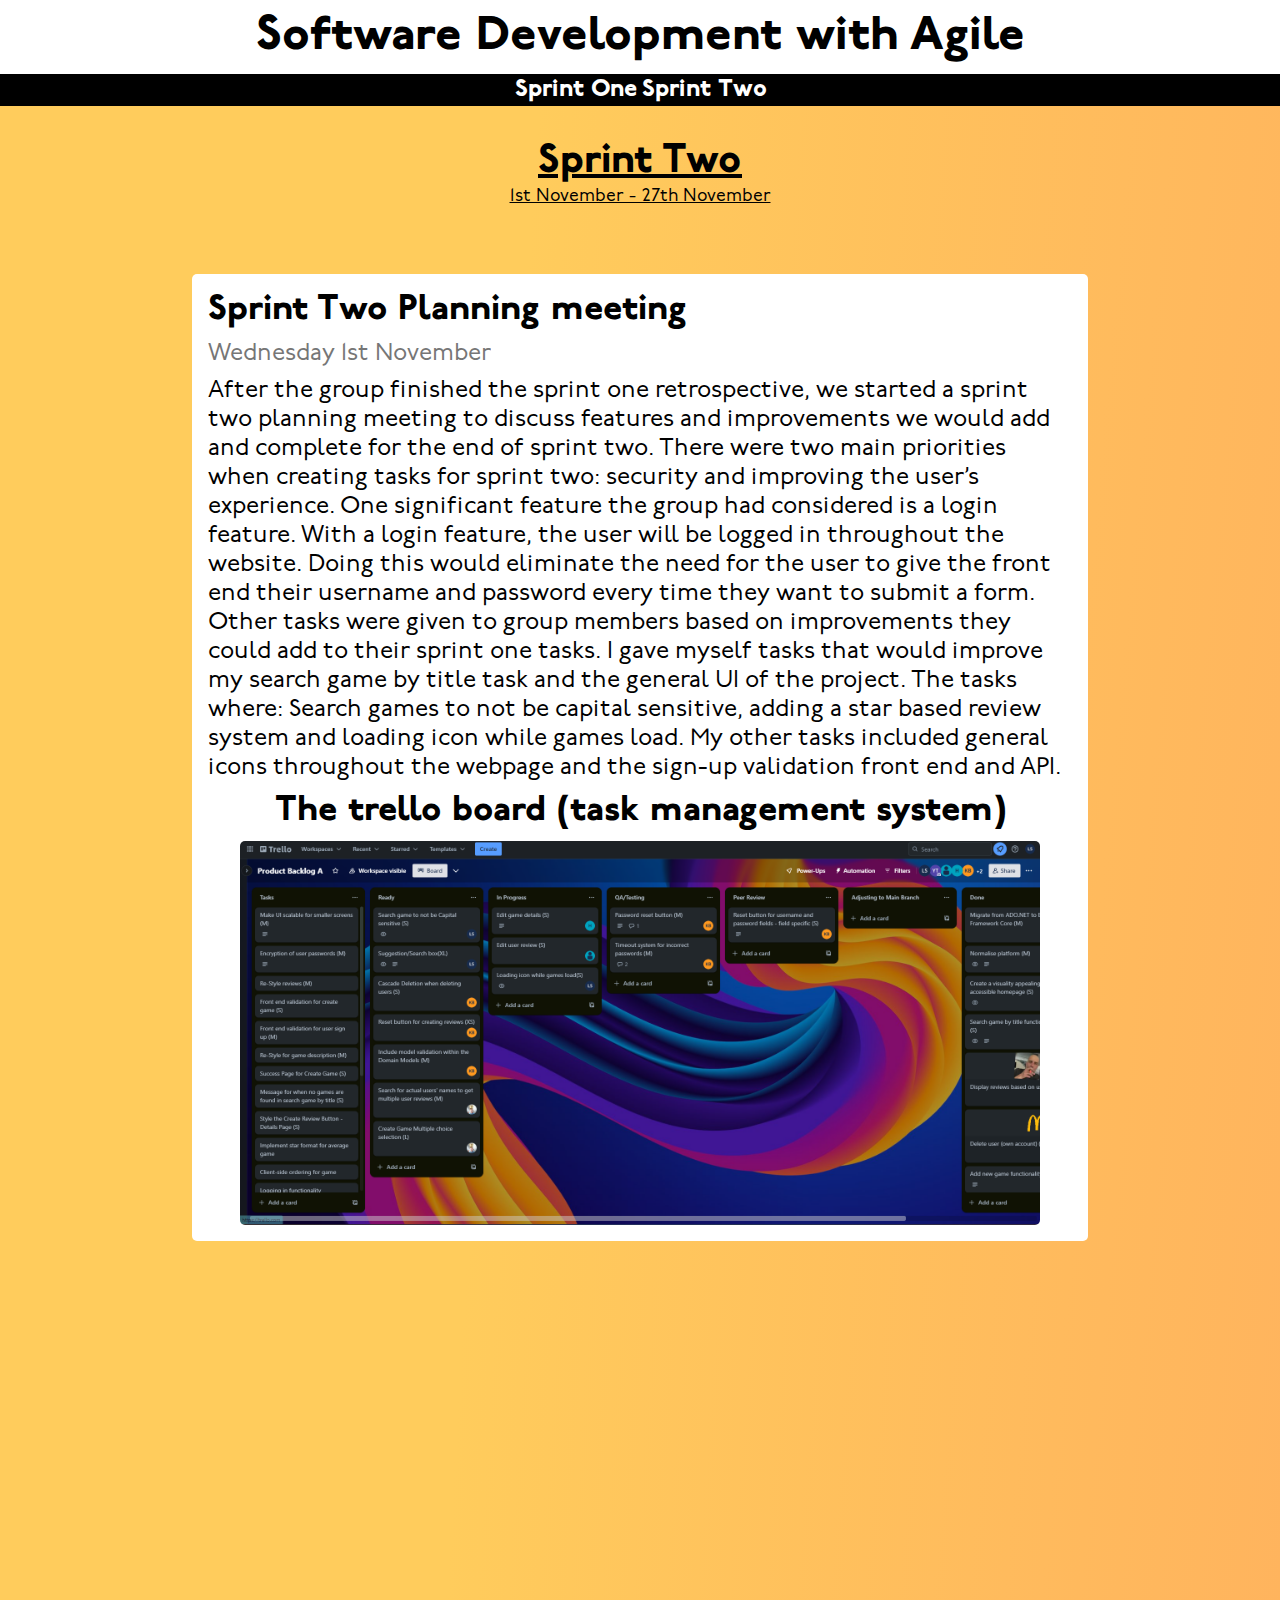
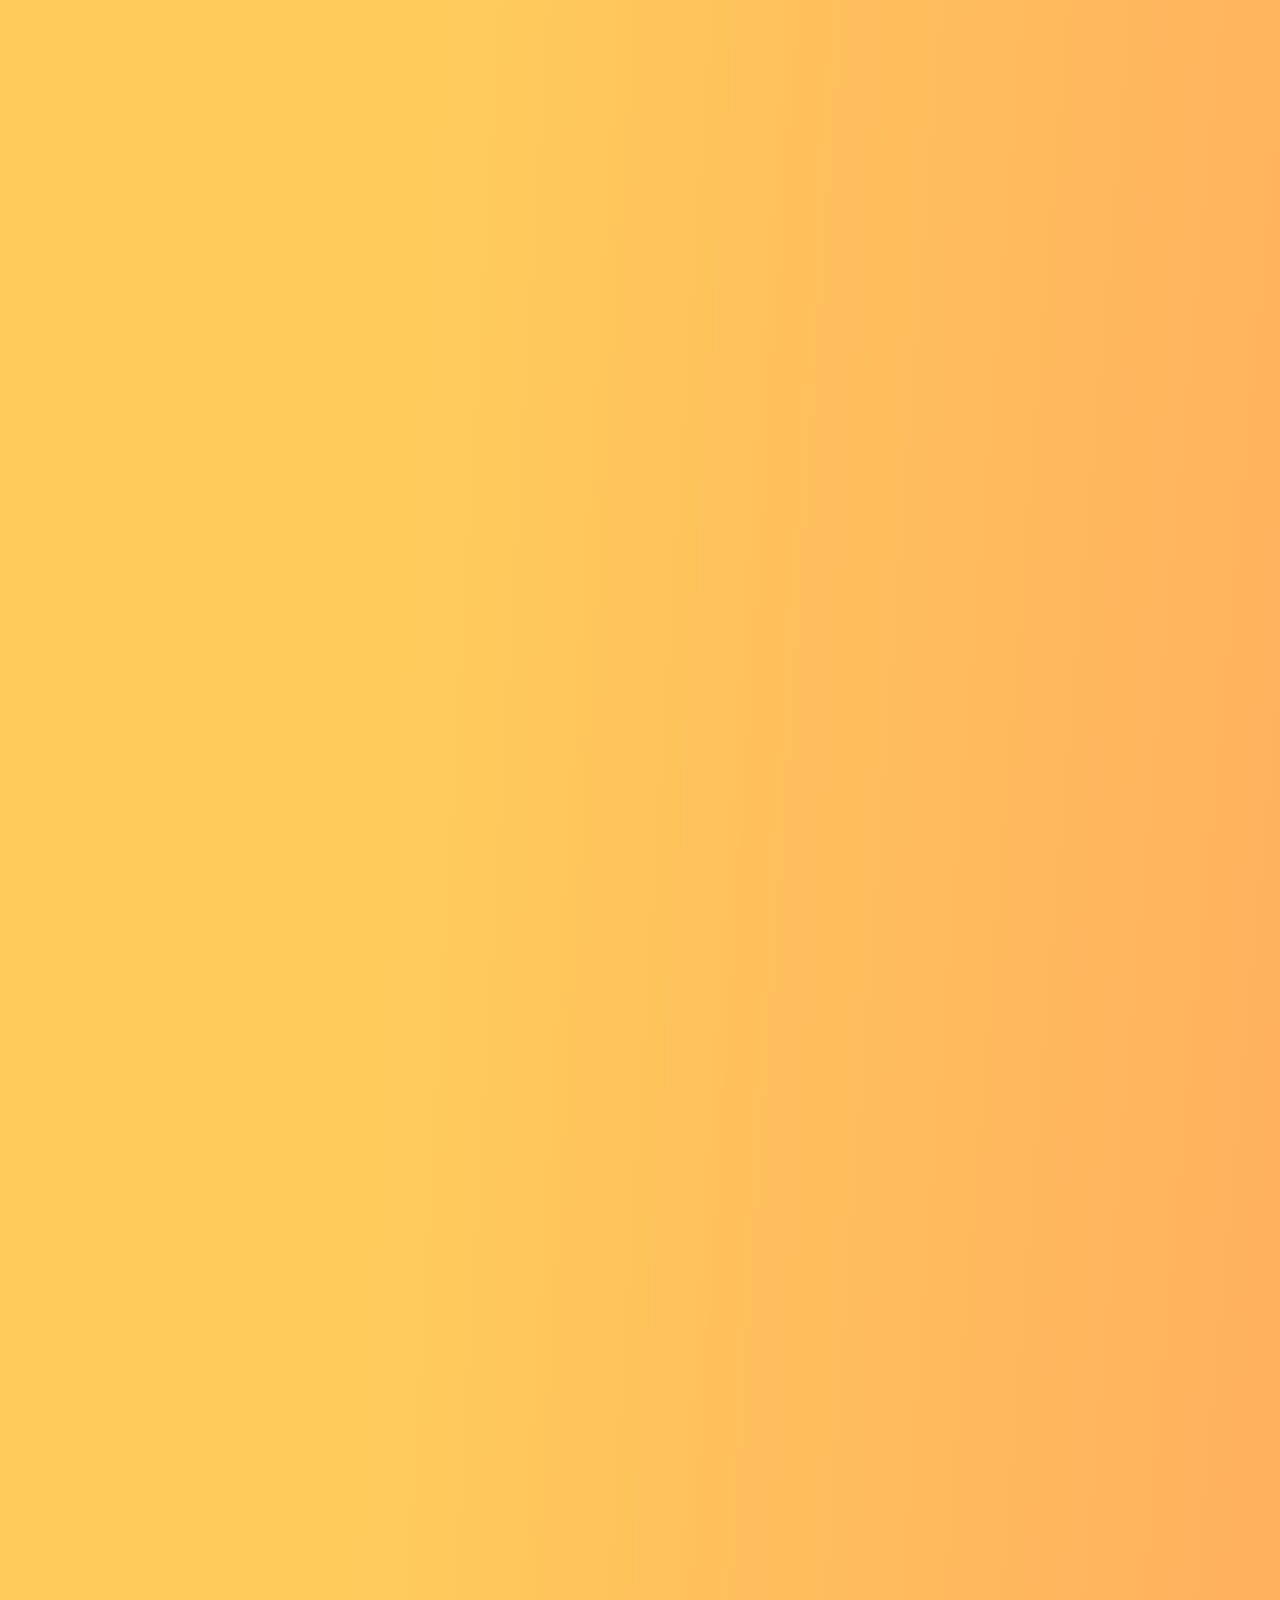
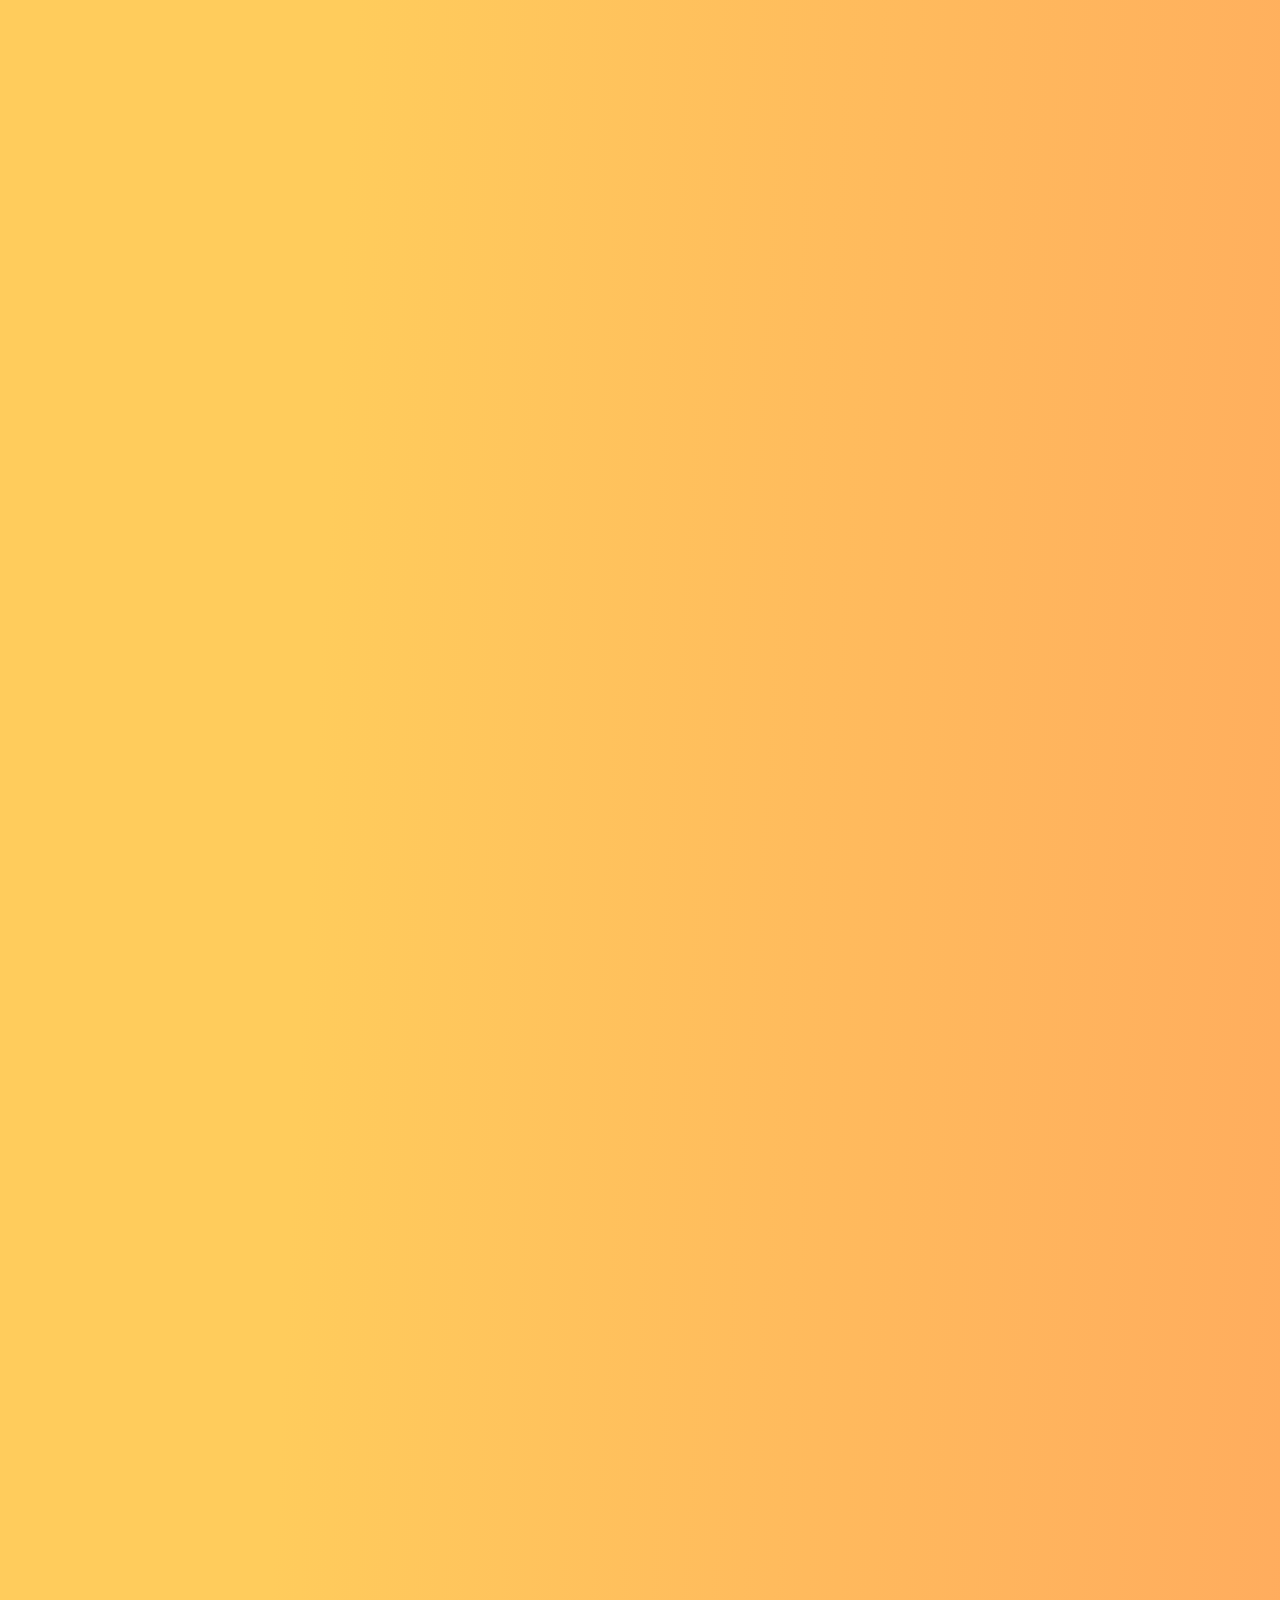
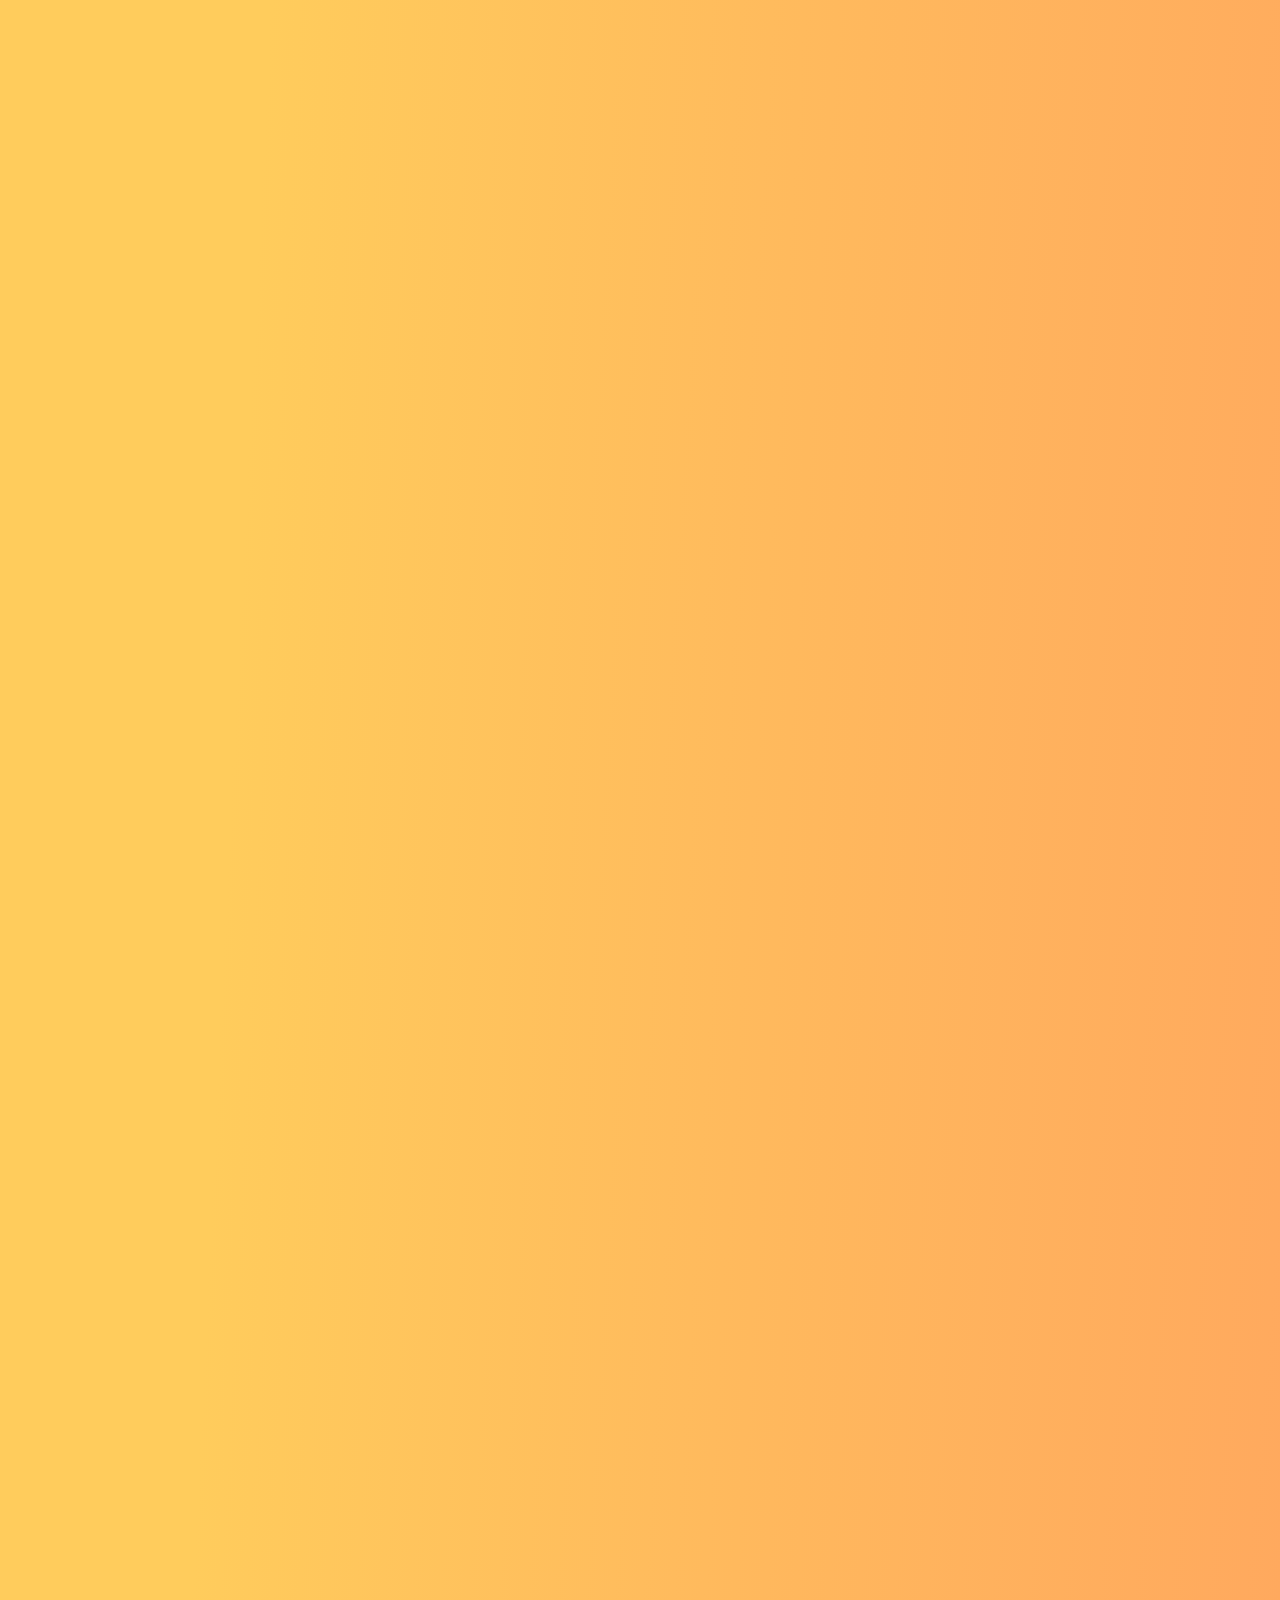
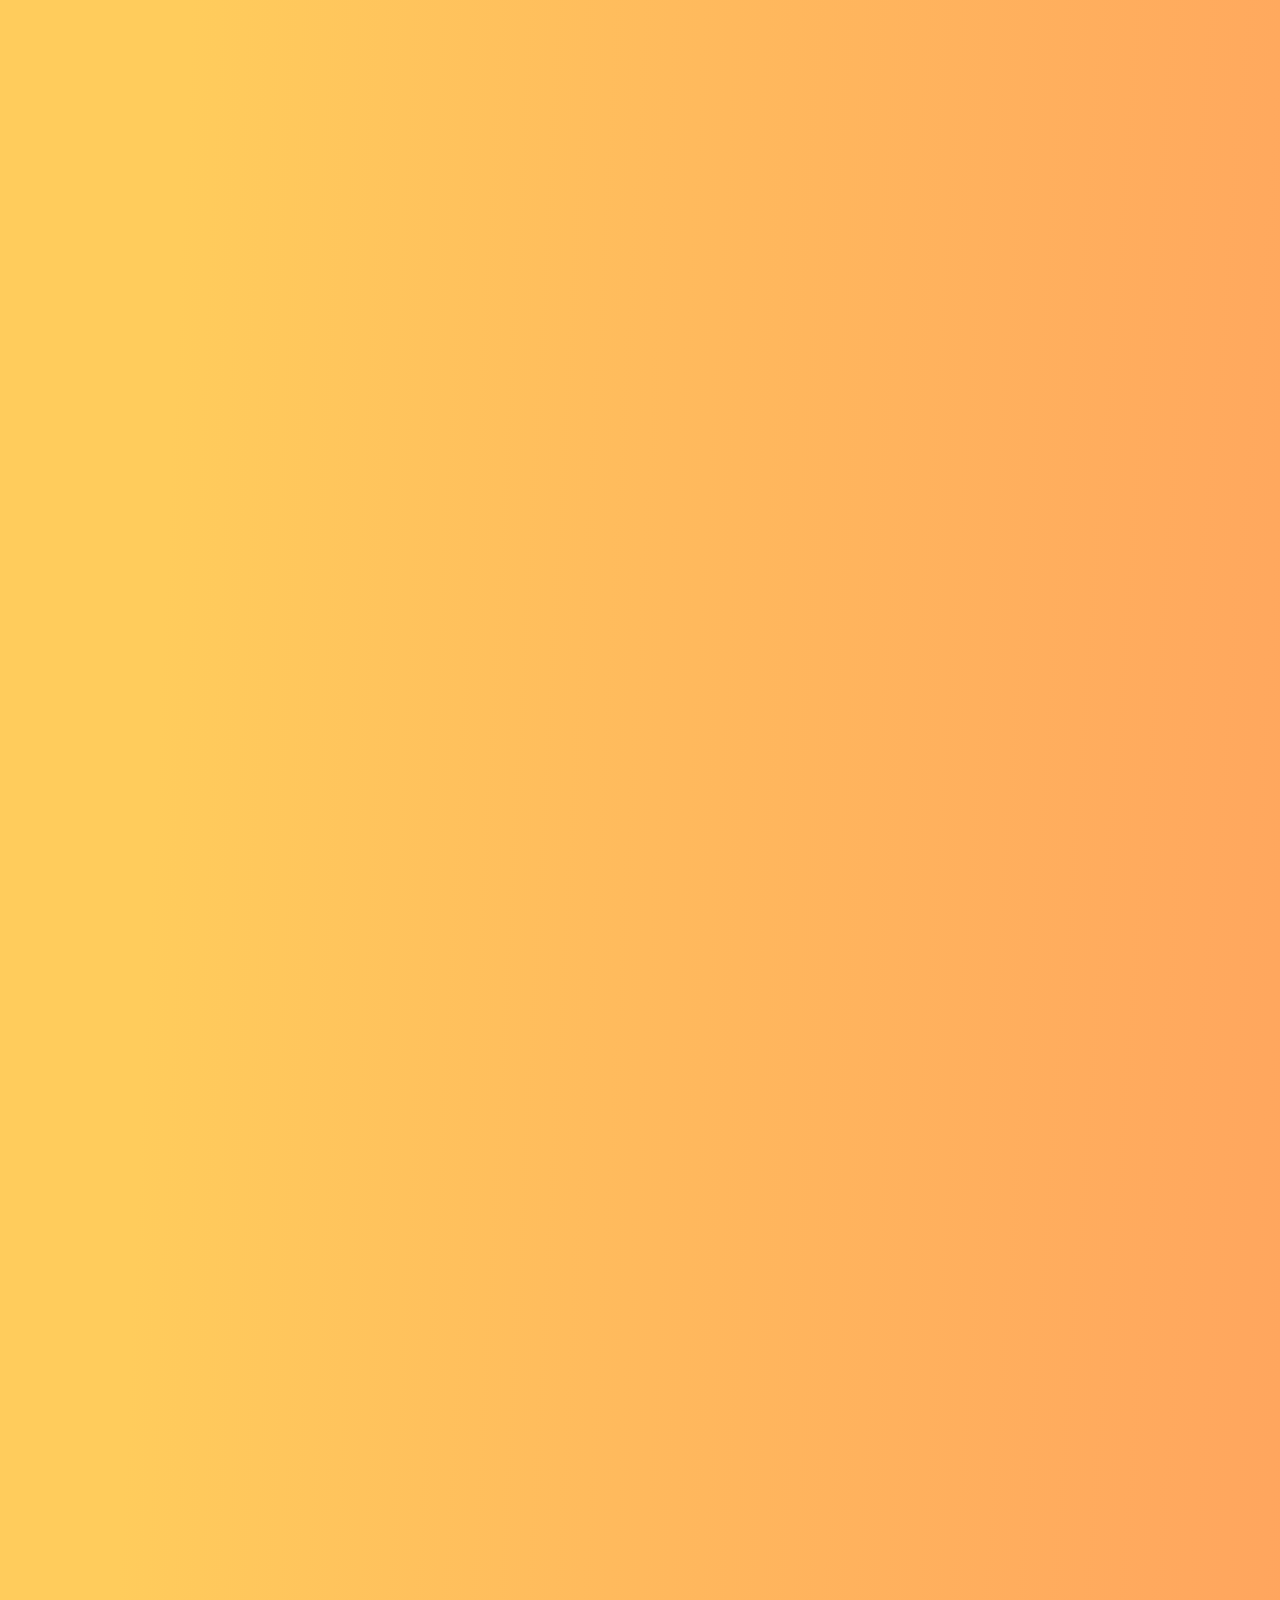
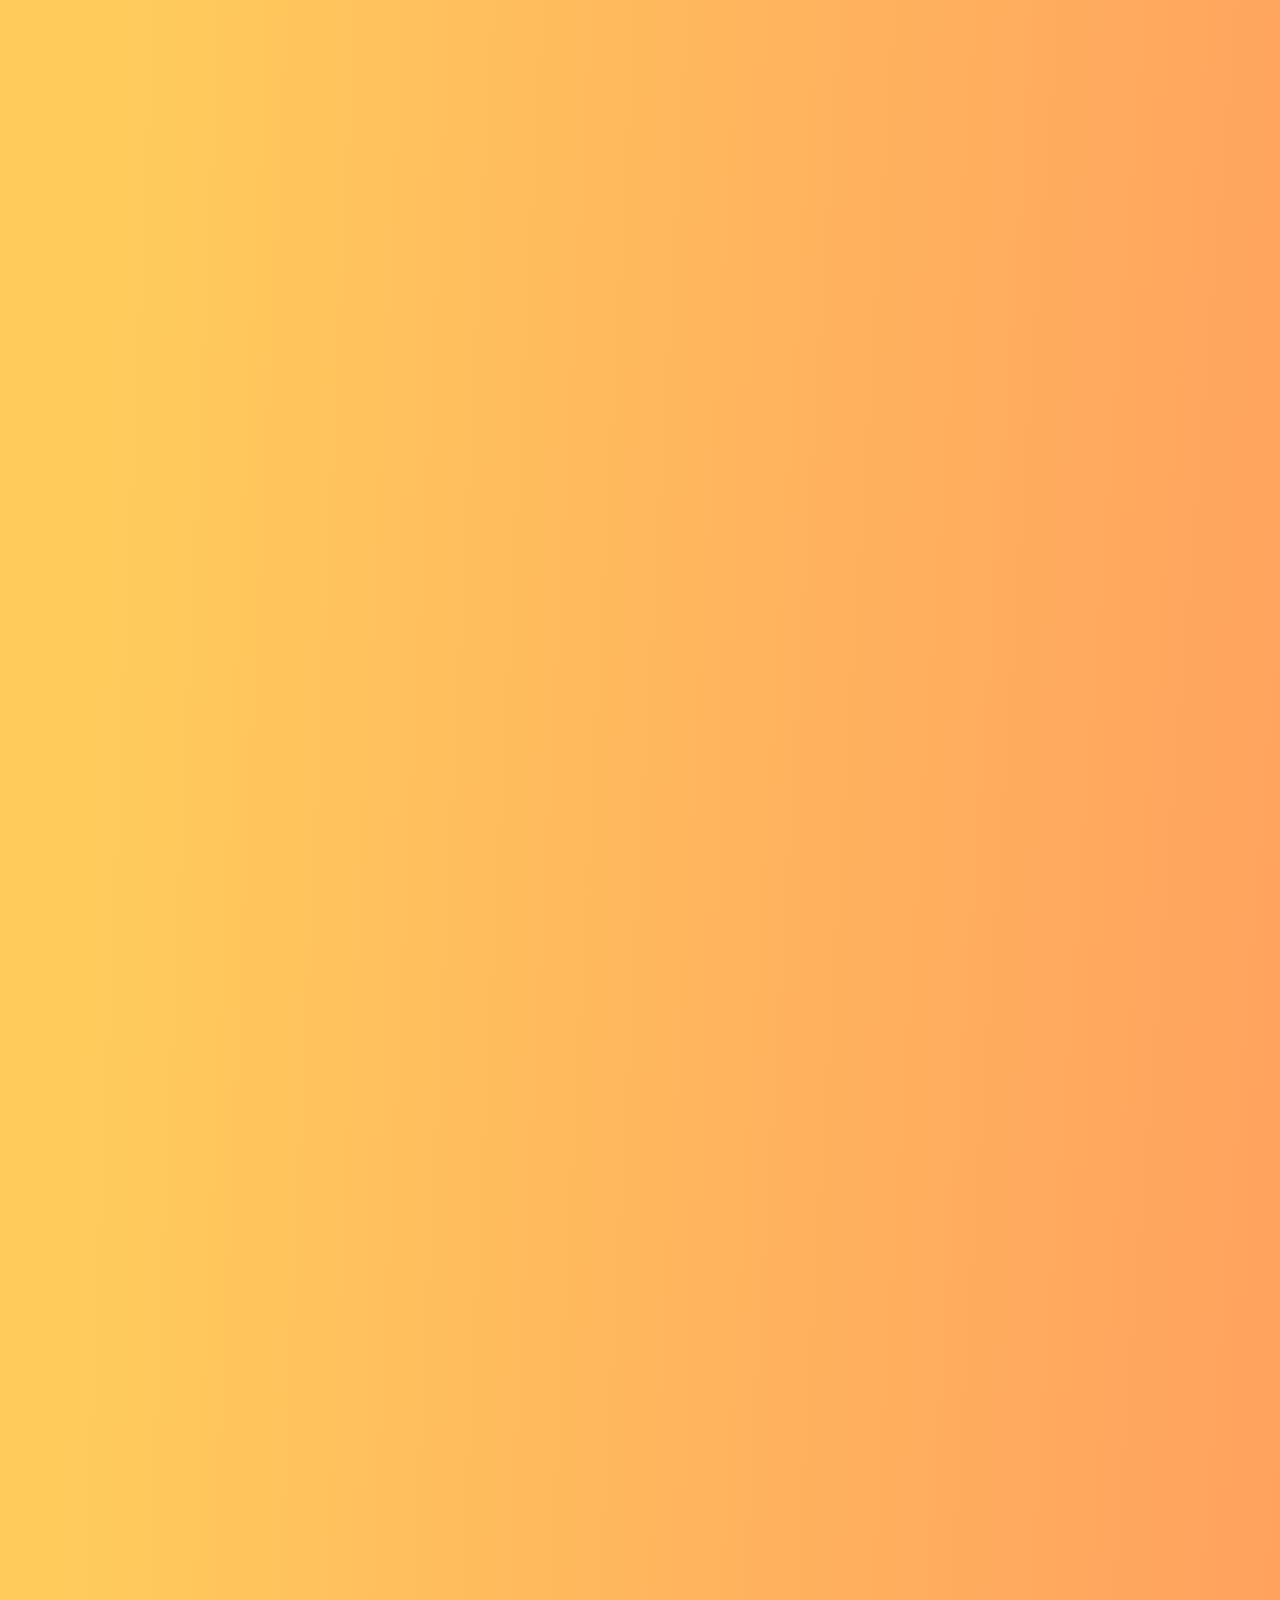
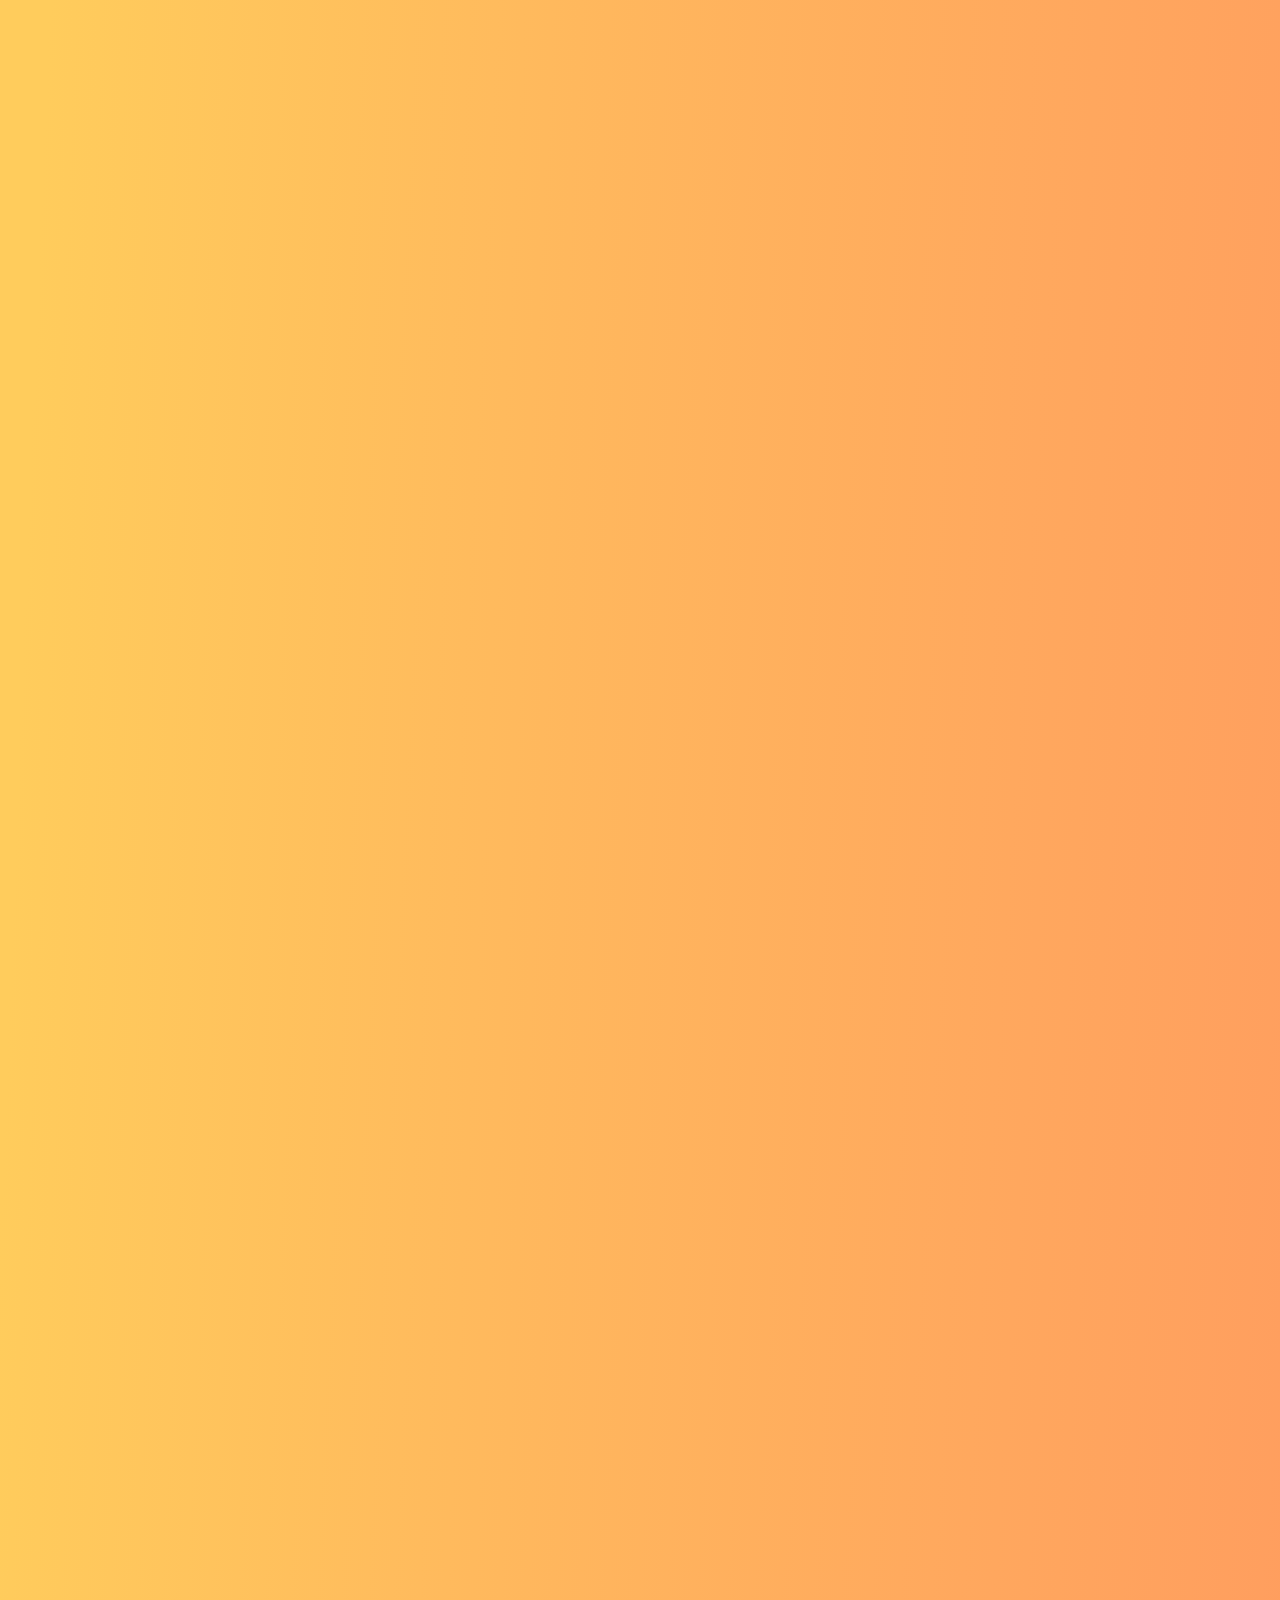
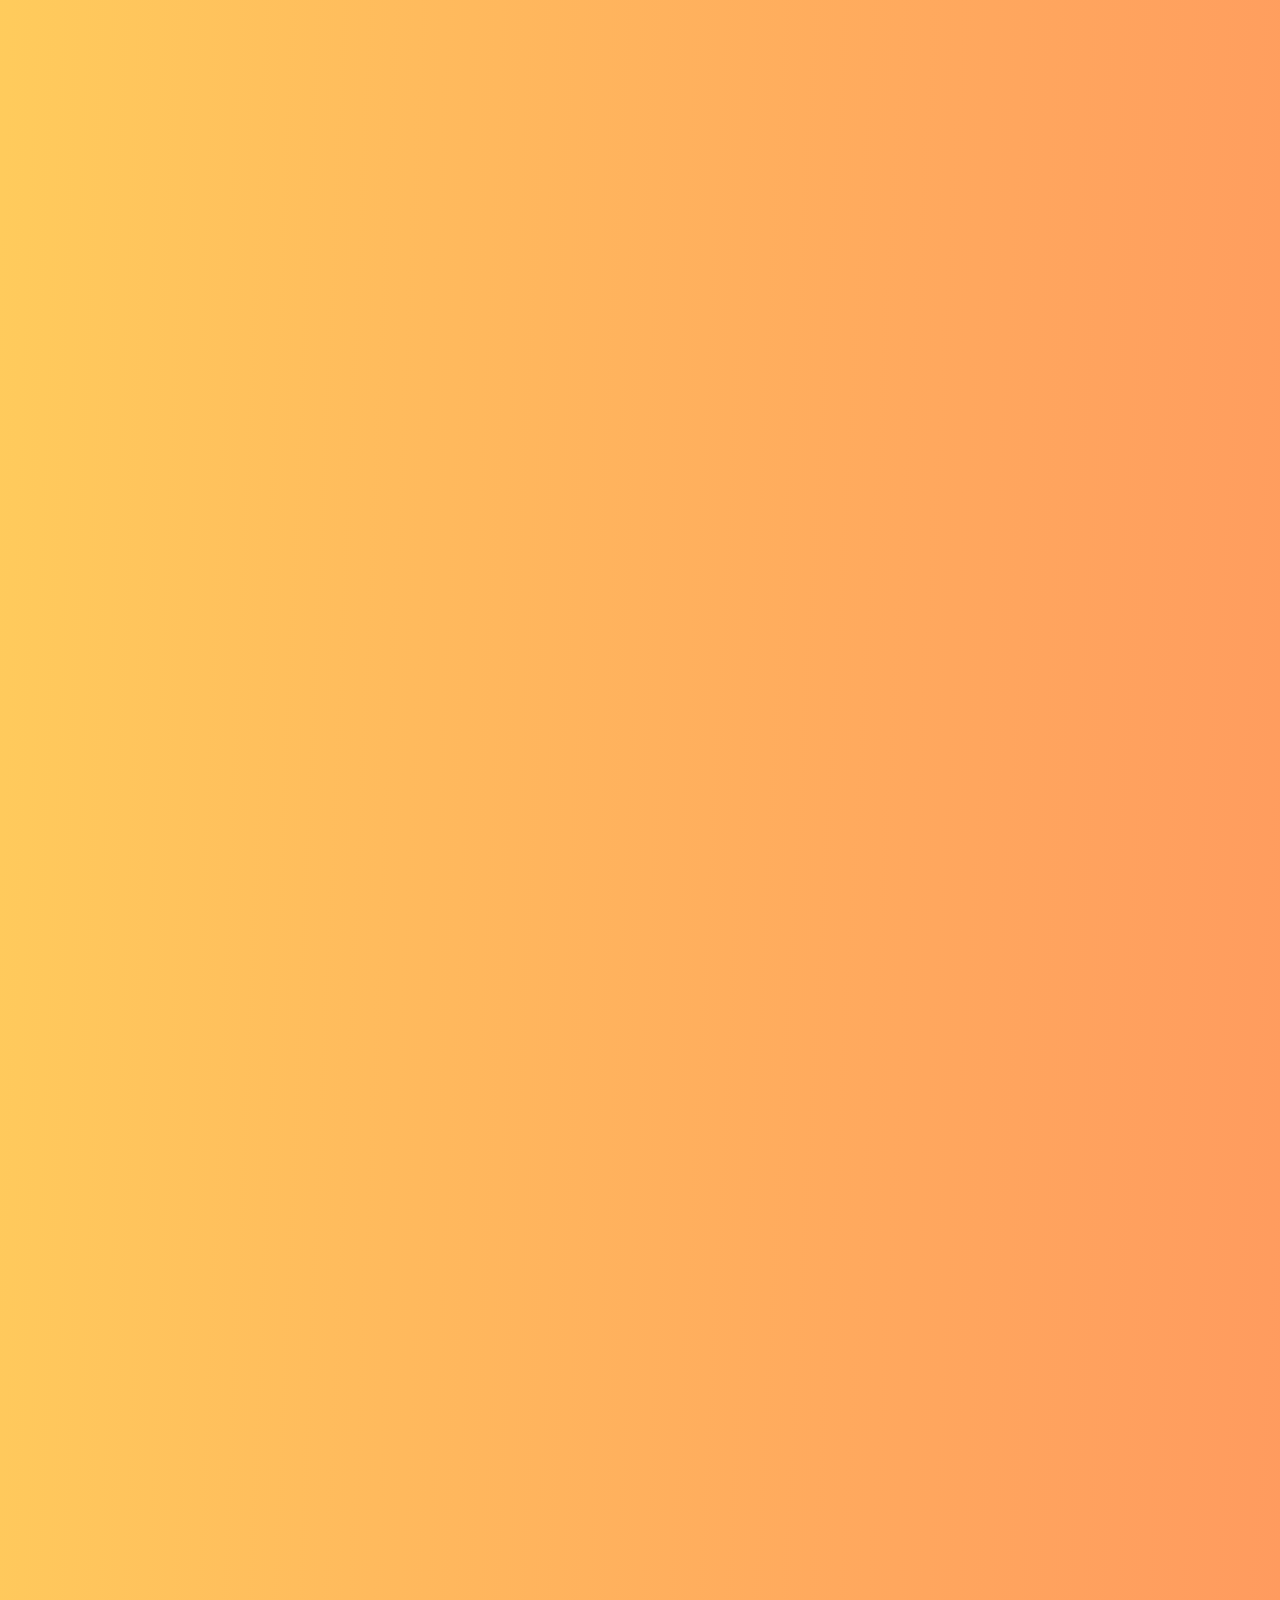
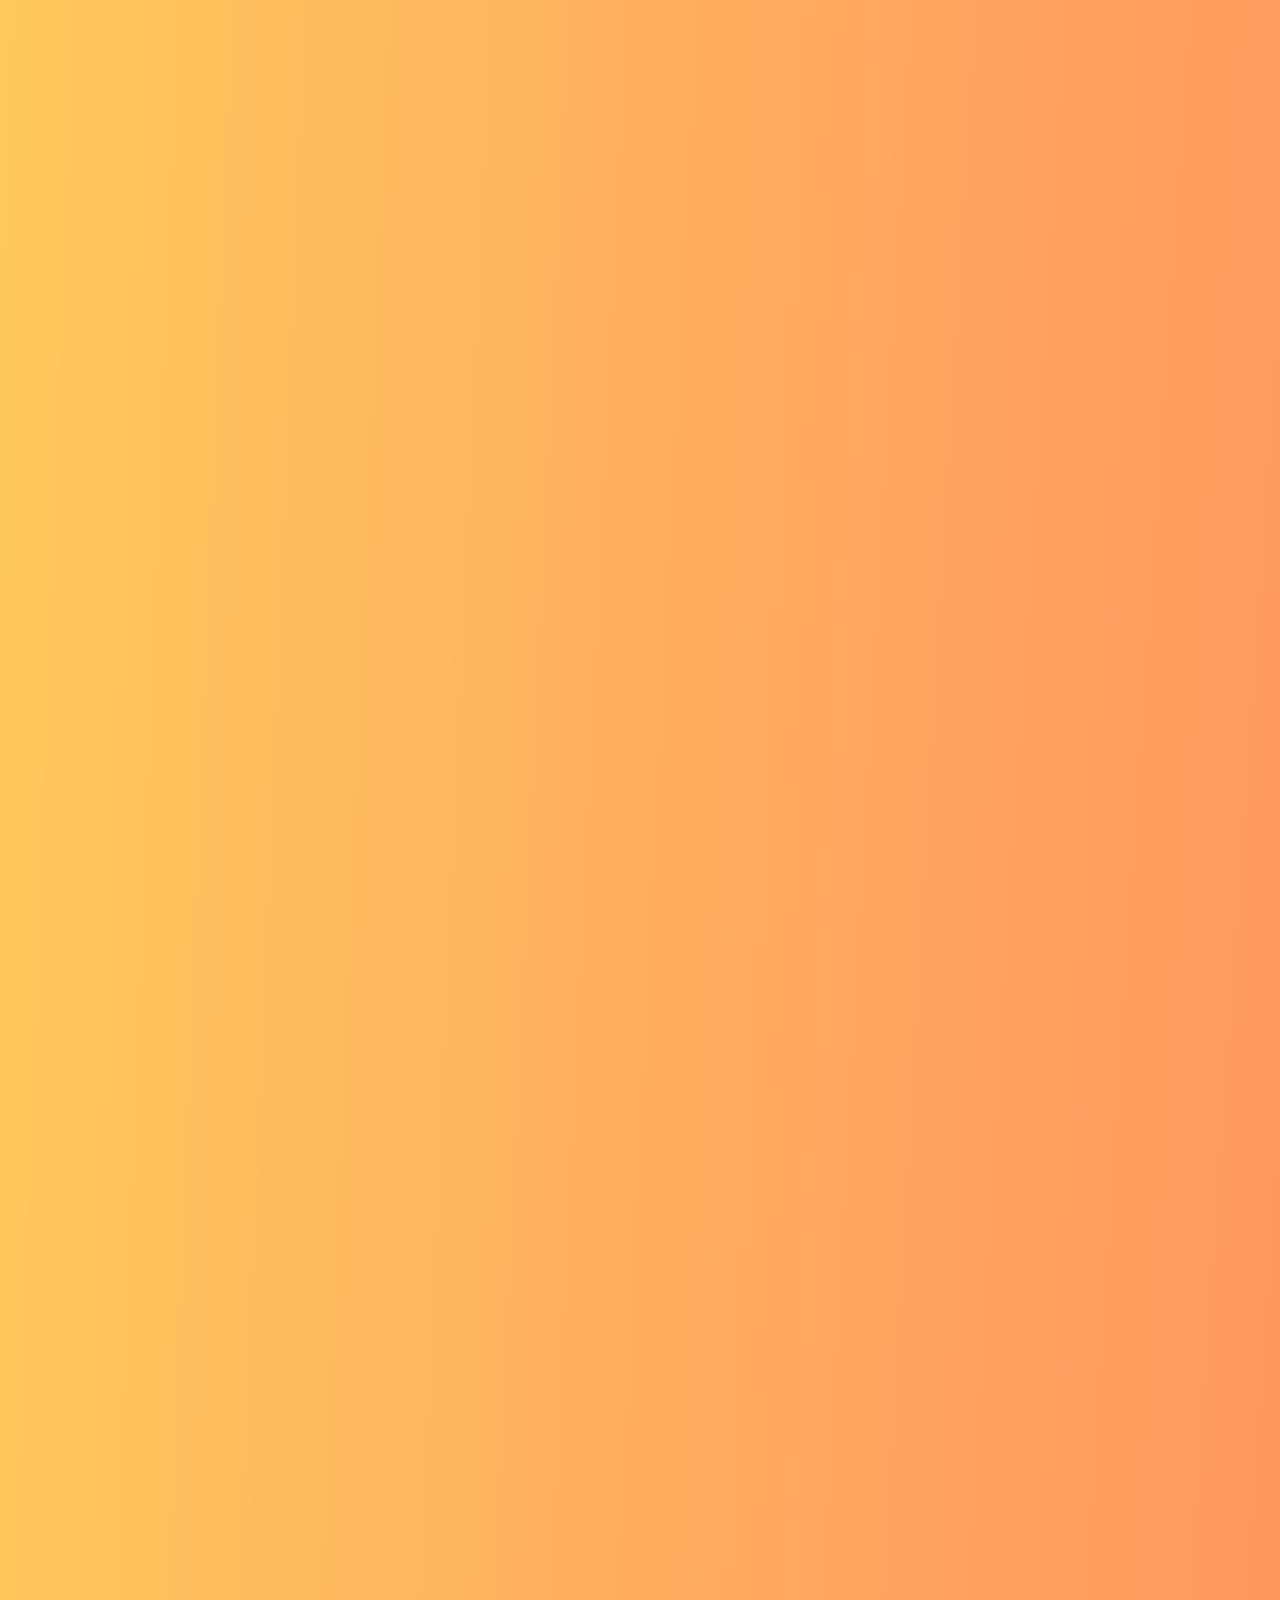
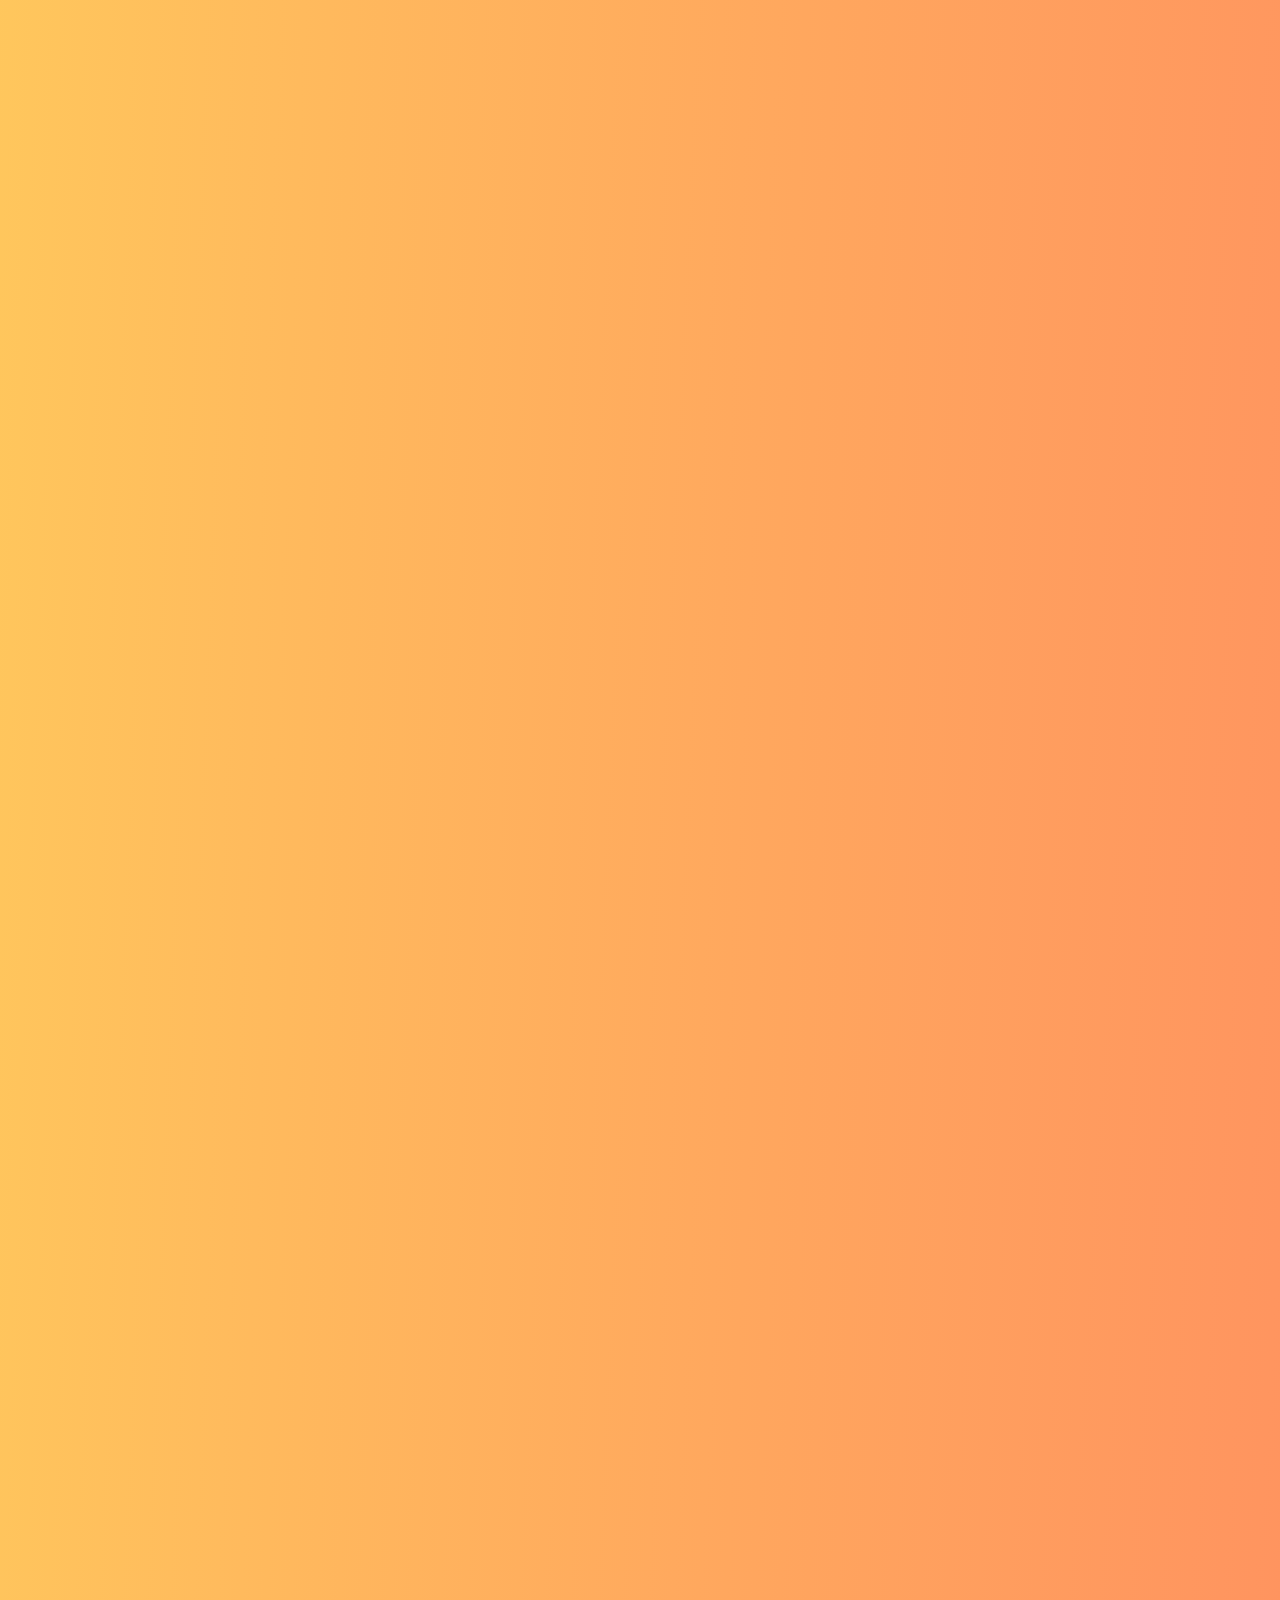
<file: portfolio/sprint2.html>
<!DOCTYPE html>
<html lang="en">
<head>
    <meta charset="UTF-8">
    <meta name="viewport" content="width=device-width, initial-scale=1.0">
    <title>570421-Portfolio</title>
    <link rel="stylesheet" href="assets/style.css">
    <script src="assets/js/fade.js"></script>
    <link rel="stylesheet" href="assets/fonts.css">
</head>
<!-- HEADER -->
<header class="centercontents">
    <h1>Software Development with Agile</h1>
</header>
<!-- END OF HEADER -->
<body>
    <!-- NAV -->
    <nav class="centercontents">
        <a href="index.html"><p>Sprint One</p></a>
        <a href="sprint2.html"><p>Sprint Two</p></a>
    </nav>
    <!-- END OF NAV -->
    <div id="container">
        <div id="main">
            <div id="mainsize">
                <div id="header">
                    <h1>Sprint Two</h1>
                    <p>1st November - 27th November</p>
                </div>
                <div class="flexcontainer">
                    <div class="content ">
                        <h2>Sprint Two Planning meeting</h2>
                        <p class="date">Wednesday 1st November</p>
                        <p>After the group finished the sprint one retrospective, we started a sprint two planning meeting to discuss features and improvements we would add and complete for 
                            the end of sprint two. There were two main priorities when creating tasks for sprint two: security and improving the user’s experience. One significant feature 
                            the group had considered is a login feature. With a login feature, the user will be logged in throughout the website. Doing this would eliminate the need for the
                             user to give the front end their username and password every time they want to submit a form. Other tasks were given to group members based on improvements they
                              could add to their sprint one tasks. I gave myself tasks that would improve my search game by title task and the general UI of the project. The tasks where:
                               Search games to not be capital sensitive, adding a star based review system and loading icon while games load. My other tasks included general
                                icons throughout the webpage and the sign-up validation front end and API.</P>
                        <h3>The trello board (task management system)</h3>
                        <div class="flexcontainer">
                        <img src="assets/img/Trello2.png" alt="">
                        </div>
                    </div>
                </div>
                <div class="flexcontainer ">
                    <div class="content fade">
                        <h2>Search game to not be capital sensitive & Loading icon while games load</h2>
                        <p class="date">Saturday 4th November</p>
                        <p>I completed two of the tasks that I assigned myself to do now (Search game not to be capital sensitive, Search box when using search game by title and
                             Loading icon while games load). To make the loading icon/ animation, I first had to find some HTML and CSS that looked like an animated loading icon that suited 
                             the UI of the project. Then, I made some more minor adjustments to it to suit the project's colour scheme. Then, I added a line to the JavaScript that that
                              loaded games and reviews in to make the display type none.
                              <br><br> I modified the game controller to search for titles without case sensitivity. Instead of inheriting from the auto mapper, I made the method inherit 
                              straight from the GameDTO and Game.cs to retrieve all game details.</P>
                        <h3>HTML and JS used to make the loading icon disappear when loaded</h3>
                        <div class="flexcontainer">
                            <img src="assets/img/Loading1.png" alt="">
                        </div>
                        <h3>Loading icon animation</h3>
                        <div class="flexcontainer">
                            <div id="loadingcontainer">
                                <div class="one loading"></div>
                                <div class="two loading"></div>
                                <div class="three loading"></div>
                                <div class="four loading"></div>
                                <div class="five loading"></div>
                            </div>
                        </div>
                        <h3>Adjusted search game by title method in the SQL repository</h3>
                            <div class="flexcontainer">
                                <img src="assets/img/Cap1.png" alt="">
                            </div>
                        
                    </div>
                </div>
                <div class="flexcontainer">
                    <div class="content fade">
                        <h2>Uniform forms, Prevent Duplicate Username on sign up page & no games found</h2>
                        <p class="date">Sunday 5th November</p>
                        <p>To make all the forms look more appalling and informed, I started by applying all the CSS I made to 
                            all the other forms, then I adjusted all the forms that looked smiler to each other so the UI looks more appalling.<br><br>
                            To prevent duplicate usernames, I updated the user controller with an If statement to check if the entered username matches any in the database.
                             If a match is found, an error code is returned to the UI from the controller, informing the user of the issue during account creation. I then 
                             adjusted the sign-up page and its JavaScript to handle this error code and display a corresponding message to the user.
                            <br> <br>
                              To get a message to show when no games are not found I first had to add an if statement to the search game JavaScript to look to see if data gotten from the API was equal
                              to 0 (meaning no games was found) . If no games were found, then the JS file will make a new table row in the front end and put 'no games found' in it so the user can see. </p>
                            <h3>The game controller with changes for username already exists</h3>
                            <div class="flexcontainer">
                                <img src="assets/img/Signup1.png" alt="">
                            </div>
                            <h3>The js that displays the error from the controller to the user</h3>
                            <div class="flexcontainer">
                                <img src="assets/img/Signup2.png" alt="">
                            </div>
                            <h3>How the UI displays the error</h3>
                            <div class="flexcontainer">
                                <img src="assets/img/Signup3.png" alt="">
                            </div>
                            <h3>How the UI displays no games found the user and new forms</h3>
                            <div class="flexcontainer">
                                <img src="assets/img/Nogamesfound2.png" alt="">
                            </div>
                            <h3>changes made to the game controller </h3>
                            <div class="flexcontainer">
                                <img src="assets/img/Nogamesfound3.png" alt="">
                            </div>
                            <h3>sign-in form</h3>
                            <div class="flexcontainer">
                                <img src="assets/img/form1.png" alt="">
                            </div>
                    </div>
                </div>
                <div class="flexcontainer fade">
                    <div class="content ">
                        <h2>Validation for sign up form, API validation for same email and fixing the username validation bug fix.</h2>
                        <p class="date">Thursday 9th November</p>
                        <p> After successfully implementing username validation to prevent users from creating accounts with duplicate usernames, I found it appropriate to extend the same
                             validation to email addresses. When testing this change, I encountered an error when validating the username as if a user was to copy the same elements (eg. First 
                            name, last name, password, or email) form other accounts then the ‘username already exits’ error would show instead of making a new account. To fix this I first had
                             to inherit the Get use id by name method so we could make a variable that would store details if a user with that username already exists, then I put that variable
                              in and if statement and if the variable had data in it, then a user with that username already exits and would return an error.<br> <br> 
                            
                             Then to make the API validate a user’s email I first needed to add a method to the SQL user repository to get all the users stored in the database, then I made the
                              interface repository inherit the method for later use by using abstract and polymorphism principles.
                               Then I made the current method in the user controller inherit the method I added to the interface repository.
                               After that I just used a for each statement in conjunction to that method to look at each user and see if they had the same email or not, and if they did return an
                             error.<br> <br>
                            
                            
                            I revamped the API error messages to appear as semi-serious pop-up messages on the webpage. I linked my team members' pop-up JavaScript to the page and made necessary adjustments to directly fetch
                            and display error messages from the API, ensuring users cannot overlook important information.<br> <br>
                            
                              Finally, I added front end validation to the sign-in page as there was none beforehand. I did this by adding an event listener to the java script so when the submit button 
                              is pressed it will look through all the user inputs and compare then with if statements to see if they match the right formats. If the inputs do not match, then the user will
                               be sent an error through the sine up web page.</P>
                        <h3>The method in the user controller  used to sign a user in with the changes used to fix the username errors and validate a users email</h3>
                        <div class="flexcontainer">
                        <img src="assets/img/Emailvalidation1.png" alt="">
                        </div>
                        <h3>The method in the SQL user repository to get all users so the controller can validate a user email.</h3>
                        <div class="flexcontainer">
                        <img src="assets/img/Emailvalidation2.png" alt="">
                        </div>
                        <h3>How the front end displays front end validation</h3>
                        <div class="flexcontainer">
                        <img src="assets/img/Signin1.png"lt="">
                        </div>
                        <h3>Apart of the java script that validates all inputs on the sign up page</h3>
                        <div class="flexcontainer">
                        <img src="assets/img/Signup4.png"lt="">
                        </div>
                        <h3>The JavaScript and HTML that uses the error code and displays that error in a pop-up to user.</h3>
                        <div class="flexcontainer">
                        <img src="assets/img/Pop-up1.png"lt="">
                        </div>
                        <h3>How the pop-up displays to the user</h3>
                        <div class="flexcontainer">
                        <img src="assets/img/Pop-up2.png"lt="">
                        </div>
                    </div>
                </div>
                <div class="flexcontainer">
                    <div class="content fade">
                        <h2>Review redesign and star scoring system</h2>
                        <p class="date">Thursday 16th November</p>
                        <p>I made the styling of the review much better and understandable, while doing this, I thought it would be best to implement the star rating system as the reviews will need to display 
                            a star rating.<br><br>

                            I first had to figure out how the stars would look and how they would be displayed. I researched ways to display stars, and I came up with using font Awesome's 4.7 icons. Font Awesome 
                            works by having a style sheet link on all pages so then the HTML can use its custom icons where needed. To aid group members, I added the style sheet link to every page.<br><br>
                            I Started by making a template in HTML and CSS for a review so the group would know what the reviews would look like and suggest any improvements, then I started editing the Java Script.
                             As I already made an HTML template, I opted for using the inner HTML function in JavaScript, as I would only have to make small changes to he HTML. I then had to make a system that
                              would get the number of the average score and convert that into stars, so I made a variable that stored the average score from the API and then compared the score to many if statements
                               and if the score fit in the criteria a verbal called 'star' would store the right combination of icons for that star rating. I then did this for the reviews for the details page as
                                well.<br><br>
                            A similar system was used for searching for games by title and the index game however, because nothing on the pages needed to be redesigned so I only needed to re-use the system used to 
                            find the star combination. So the Java script gets the average score
                            </p>
                            <h3>The java script function used on reviews to make them look better and display stars</h3>
                            <div class ="flexcontainer">
                                <img src="assets/img/Review1.png" alt="">
                            </div>
                            <h3>The java script function used on games to show the right icons(stars) depending on score</h3>
                            <div class ="flexcontainer">
                                <img src="assets/img/Review2.png" alt="">
                            </div>
                            <h3>How the games look with the stars in the UI</h3>
                            <div class ="flexcontainer">
                                <img src="assets/img/Review3.png" alt="">
                            </div>
                            <h3>How the reviews look with the stars in the UI</h3>
                            <div class ="flexcontainer">
                                <img src="assets/img/Review4.png" alt="">
                            </div>
                            <h3>The line used to use Font Awesome 4.7 icons</h3>
                            <div class ="flexcontainer">
                                <img src="assets/img/Review5.png" alt="">
                            </div>


                    </div>
                </div>
                <div class="flexcontainer">
                    <div class="content fade">
                        <h2>Login feature meeting</h2>
                        <p class="date">Sunday 19th November</p>
                        <p>In collaboration with a team member, we discussed the issues of implementing a login feature and recognized that it would involve numerous tasks, 
                            making it challenging for one person to handle. To ease the process, we decided to divide the login feature into smaller tasks and created a 
                            dedicated branch for it. Our approach involved active collaboration on the branch to ensure seamless integration of all changes. We then delectated
                             each other tasks for the login feature.
                            </p>
                    </div>
                </div>
                <div class="flexcontainer">
                    <div class="content fade">
                        <h2>New header with user pages & New index page</h2>
                        <p class="date">Monday 20th November</p>
                        <p> I first had to make a page that let the user choose if they would like to log in or sign up. I started by creating a new HTML file called index.HTML. Because
                             there was a file already called index.HTML I renamed that to home.HTML as home.HTML will be the page users get taken to when they have logged in after I styled
                            the web page. <br> <br>

                            To complete the header, I first tried to edit the existing header; however, that became a challenge as I had to consider existing styling for the current header. 
                            Due to the complications of editing the existing header, I then made a new header from scratch using a new HTML and CSS file as I didn’t have to deal with the complications.
                             Once I completed the base header, I then had to make another nav tag that would be used for the user web pages. I had to make another Nav tag to incorporate the user links
                              into a hamburger menu. To make the hamburger menu disappear and reappear, I had to make a JavaScript file that would change the width so the user could see the hamburger
                               menu and change the width to 0 when the user didn’t want to see it. Once I had the new header done, I had to add it to every page that needed it. <br> <br>
                            </p>
                            <h3>The new index page</h3>
                            <div class ="flexcontainer">
                                <img src="assets/img/Index.png" alt="">
                            </div>
                            <h3>The HTML for the new header that includes the user name</h3>
                            <div class ="flexcontainer">
                                <img src="assets/img/Header1.png" alt="">
                            </div>
                            <h3>The JavaScript that tells the hamburger menu to disappear and reappear</h3>
                            <div class ="flexcontainer">
                                <img src="assets/img/Header2.png" alt="">
                            </div>
                            <h3>The header in the UI</h3>
                            <div class ="flexcontainer">
                                <img src="assets/img/Header3.png" alt="">
                            </div>
                    </div>
                </div>
                <div class="flexcontainer">
                    <div class="content fade">
                        <h2>Edit game and make game form validation</h2>
                        <p class="date">Monday 20th November</p>
                        <p> After my teammate made/amended both forms to edit and create a game to include game details, I added some validation to the UI so a user could not enter invalid data. The 
                            validation pops up below the input and tells the user why they cannot enter that input. I did this with all fields on each file. For each HTML file, I added a JavaScript file
                             that gets all the user inputs by using the existing function called ‘get element by id’ to get the value of what the user inputted. Then, the JavaScript gets the ID of empty
                              P tags using the same function. Then, each user input goes through if statements that meet the requirements. Before the if statements, there is a variable called ‘blankFields’,
                               and if an if statement is used, it means that the user input is not valid, so the ‘blankfeilds’ variable is made true. Setting it to true means that the JavaScript will not
                                submit the form. If the if statements are used then text will be sent to the blank P tags to tell the user what is wrong with the inputs. <br><br>

                                I also made it so the edit game details form so the JavaScript would bring all the details into the inputs so the user would not have to re type everything. This was done by 
                                gathering all the inputs by their IDs and making them variables, then using the ‘.value’. function to place the data from the API into the inputs. That makes for a pleasant 
                                user experience, as uses do not have to retype a games details if they didn’t want to edit them. <br> <br>
                        </p>
                        <h3>The JavaScript used to validate inputs for create game</h3>
                        <div class ="flexcontainer">
                            <img src="assets/img/Formvalidation1.png" alt="">
                        </div>
                        <h3>What the UI looks like with the validation (Create game)</h3>
                        <div class ="flexcontainer">
                            <img src="assets/img/FormValidation2.png" alt="">
                        </div>
                        <h3>The JavaScript used to validate inputs for edit game</h3>
                        <div class ="flexcontainer">
                            <img src="assets/img/Formvalidation3.png" alt="">
                        </div>
                        <h3>What the UI looks like with the validation (edit game) <br>
                            inputs above show the system that fills input with existing data
                        </h3>
                        <div class ="flexcontainer">
                            <img src="assets/img/Formvalidation4.png" alt="">
                        </div>
                    </div>
                </div>

                <div class="flexcontainer">
                    <div class="content fade">
                        <h2>Update to Create game API to includes game details </h2>
                        <p class="date">Tuesday 21th November</p>
                        <p>To make the API create gamedetails, I first had to add a new method to the SQL game details repository. The new method is called 'CreateDetail,' and it is supposed to add game details to the 
                            database. I then allowed the Interface game details repository to inherit the method I made via encapsulation and Polymorphism. Then I made a new method in the game details controller,
                            that used HTTP POST and inherited the method I made in the SQL repository via the interface repository. My team member edited my Java Script to send the data to the API. However, the edit game 
                            details still didn't work when testing the code. Later I found out the game DTO needed editing, so the game details are inherited that way the game details can be brought through with the general
                             game data.<br><br>
                        </p>
                        <h3>The Game DTO with game details</h3>
                        <div class ="flexcontainer">
                            <img src="assets/img/Editgame1.png" alt="">
                        </div>
                        <h3>The new method in the SQL game details repository</h3>
                        <div class ="flexcontainer">
                            <img src="assets/img/Editgame2.png" alt="">
                        </div>
                        <h3>The interface repository using the new method </h3>
                        <div class ="flexcontainer">
                            <img src="assets/img/Editgame3.png" alt="">
                        </div>
                        <h3>The new HTTP POST method in the controller</h3>
                        <div class ="flexcontainer">
                            <img src="assets/img/Editgame4.png" alt="">
                        </div>
                    </div>
                </div>
                <div class="flexcontainer">
                    <div class="content fade">
                        <h2>Changes to review (login feature)</h2>
                        <p class="date">Tuesday 22th November</p>
                        <p>I then had to edit some of the pages that show reviews. To do this, I had to edit the JavaScript files that tell the UI to show the reviews, I allowed the JavaScript I originally made to uses my team 
                            member's token function that will enable the API to find a user userID. It works by looking to see if the userID with each review is the same as the tokenID (the tokenID is the users ID who has logged
                             in). If both are the same, then the Javascript will use the inner HTML function to display the edit and delete options, and if they are not, then options will not show and will only use blank links
                              and won't be displayed.  
                        </p>
                        <h3>How reviews user and non user reviews look</h3>
                        <div class ="flexcontainer">
                            <img src="assets/img/Loginreview1.png" alt="">
                        </div>
                        <h3>The JavaScript that decides if the review option go with the review</h3>
                        <div class ="flexcontainer">
                            <img src="assets/img/Loginreview2.png" alt="">
                        </div>
                </div>

                <div class="flexcontainer">
                    <div class="content fade">
                        <h2>The my games page </h2>
                        <p class="date">Wednesday 23th November</p>
                        <p>To make the my games page, I re-used the home page as they have similar elements, then to make the Java script that uses a fetch to get all games in the API, but then the Java script will look to see 
                            if the user ID stored in TokenID is the same as the user ID stored in the game. If they are both the same, then it will display the game. 
                        </p>
                        <h3>What the UI looks like</h3>
                        <div class ="flexcontainer">
                            <img src="assets/img/Mygame1.png" alt="">
                        </div>
                        <h3>The java script that is used to get the data where both ids match</h3>
                        <div class ="flexcontainer">
                            <img src="assets/img/Mygames2.png" alt="">
                            
                        </div>
                </div>

                <div class="flexcontainer">
                    <div class="content fade">
                        <h2>Testing and database changes</h2>
                        <p class="date">Wednesday 22th November</p>
                        <p> Me and the group member tested the login branch for any errors that may have occurred when pushing to the branch. After that was fully tested, we merged the login branch to the main version and tested
                             all the changes made with the main branch to see any errors. The only errors that was found were duplicates of lines that git hub added and lines that GitHub deleted when merging. We added and deleted
                              the lines that needed editing, and everything worked fine. <br> <br>
                            I then needed to make acceptable dummy data and delete testing data in preparation for the sprint two retrospective.
                        </p>
                    </div>
                </div>

    </div>
    <footer>
        <div id="topfooter" class="centercontents">
            <h2>Software Development with Agile</h2>
        </div>
        <div  id="bottomfooter" class="centercontents">
            <p>Student number - 570421</p>
        </div>
    </footer>
<!-- END OF FOOTER -->
</html>
</file>
<file: portfolio/assets/style.css>
/* used for all elements*/

* {
    margin: 0;
    padding: 0;
    box-sizing: border-box;
}
/* holds iteams in a dive or form next to each other */
.flexcontainer{
    display: flex; 
    flex-wrap: wrap;
    justify-content: space-around;
}
/* centers items held within a div  */
.centercontents{
    display: flex;
    justify-content: center;
    align-items: center;
}


/*HEADER */

header{
    min-width: 100vw;
    background-color: #FFFFFF;
    padding: 0.5rem 0;
}

header h1{
    color: #000000;
    font-family: Unidays-Heavy, sans-serif;
    font-size: 3rem;
}

/* END OF HEADER  */

/* NAV */
nav{
    min-width: 100vw;
    background-color: #000000;
    height: 2rem;
}
nav a p{
    font-family: Unidays-Heavy, sans-serif;
    font-size: 1.5rem;
    transition: 0.3s;
}

nav a{
    text-decoration: none;
    width: 10%;
    text-align: center;
    color: #FFFFFF;
}

nav a p:hover{
    font-size: 1.75rem;
    transition: 0.3s;
}

@media screen and (max-width: 1225px) {
    nav a{
        width: 20%;
    } 
    nav {
        height: 3.3rem;
    }
    nav a p {
        font-size: 1.3rem;
    }

    
}
/* END OF NAV */

/* FOOTER */

footer{
    min-width: 100vw;
    margin-top: auto;
}

#topfooter{
    min-width: 100vw;
    background-color: #000000;
}

#topfooter h2{
    color: #FFFFFF;
    font-family: Unidays-Heavy, sans-serif;
    font-size: 2.5rem;
    padding: 0.5rem 0;
}

#bottomfooter p{
    font-family: Unidays-Heavy, sans-serif;
    font-size: 2rem;
    
}

#bottomfooter{
    padding: 0.5rem 0;
    background-color: #FFFFFF;
    min-width: 100vw;
}

/* END OF FOOTER */

/* MAIN */
#container{
min-height: 90vh;
min-width: 100vw;
display: flex;
justify-content: center; /* Center horizontally */
align-items: center;

}

#main{
    justify-content: space-around;
    min-width: 100%;
}
#mainsize{
    align-items: center;
}

/* MAIN END */

/* PAGE HEADERS */

#header{
    text-align: center;
    margin-top: 2rem;
    margin-bottom: 3rem;
}

#header h1{
    font-family: Unidays-Heavy, sans-serif;
    text-decoration: underline;
    font-size: 2.5rem;
}

#header p{
    font-family: Unidays-Book, sans-serif;
    text-decoration: underline;
    font-size: 1.1rem;
    
}

/* END OF PAGE HEADERS */

/* CONTENT BODY */

.content{
    background-color: #FFFFFF;
    max-width: 70%;
    border-radius: 5px;
    padding: 1rem;
    margin: 1.2rem;
}
.content img{
    border-radius: 5px;
    text-align: center;
    min-width: 80rem;
    max-width: 80rem;
    /* margin: 1.5rem 0; */
}
.content p{
    font-family: Unidays-Book, sans-serif;
}

.content h2{
    font-family: Unidays-Heavy, sans-serif;
}

h3{
    font-family: Unidays-Heavy, sans-serif;
    text-align: center;
    margin: 0.5rem 0;
}

.content .date{
    color: #555;
    opacity: 0.8;
}

/* fade */
.fade{
    opacity: 0;
    transition: 1.3s all ease;
  
  }
  
  .fade.appear{
    opacity: 1;
  
  }
/* end of fade */


@media screen and (max-width: 1225px) {
    .content {
        min-width: 80%;
        max-width: 80%;
    }
}
/* END OF CONTENT BODY */

/* BODY/BACKGROUND */
body{
    min-height: 100vh;
    min-width: 100vw;
    background:radial-gradient(#ff6f61 5%, #ffcc5c 25%,#ff6f61 40%, #ffcc5c 90%);
    background-size: 400% 400% ;
    animation: Featurebackground linear 30s infinite;
    overflow-x: hidden;
}

@keyframes Featurebackground {
    0% {background-position: 0% 0%;}
    50% {background-position: 80% 100%;}
    100% {background-position: 0% 0%;}
 }

/* END OF BODY/BACKGROUND */

/* CONTENT TITLE */

#contenttitle{
    min-width: 100%;
    padding-top: 3rem;
    text-align: center;
}
#contenttitle h1{
    font-family: Unidays-Heavy, sans-serif;
    font-size: 2rem;
}


.content p{
    margin-top: 0.5rem;
    font-size: 1.5rem;
}

.content h2, .content h3{
    font-size: 2.2rem;
}

/* END OF CONTENT TITLE */


/* SCROLL BAR SETTINGS */

 /* width */
    ::-webkit-scrollbar {
    width: 10px;
  }
  
  /* Track */
  ::-webkit-scrollbar-track {
    background: #dddddd;
  }
   
  /* Handle */
  ::-webkit-scrollbar-thumb {
    background: #3c3f44;
  }
  
  /* Handle on hover */
  ::-webkit-scrollbar-thumb:hover {
    background: #555; 
  }


/* END OF SCROLL BAR SETTINGS */

/* ZOOM SCALE */

@media screen and (max-width: 1800px) {
    .content img{
        max-width: 50rem;
        min-width: 50rem;
    }
}


/* END OF ZOOM SCALE */




/* LOADING */
.loading{
    width: 40px;
    height: 40px;
    border-radius: 50%;
    display: inline-block;
    margin: 0.5rem;
    animation: loading 2.5s ease-in-out infinite;
  }
  
  @keyframes loading {
    0%,
    100% {
      transform: scale(0.2);
      background-color: #1DD577;
    }
    42% {
      background-color: #7D53F8;
    }
    50% {
      transform: scale(1);
      background-color: #1db9d5;
    }
  }
  
  
 .one{
    animation-delay:0.0s;
  }
  .two{
    animation-delay:0.2s;
  }
  .three{
    animation-delay:0.4s;
  }
  .four{
    animation-delay:0.8s;
  }
  .five{
    animation-delay:1.0s;
  } 

#loadingcontainer{
    margin-top: 9rem;
    margin-bottom: 9rem;
}

/* END OF LOADING */

/* LINKS IN P TAG */

p a{
    cursor: pointer;
    text-decoration: underline;
    transition: 1.5s;
    color: #000000;
}

p a:hover{
    color: #7D53F8;
    transition: 0.5s;
}
/* END OF LINKS IN P TAG */
</file>
<file: portfolio/assets/fonts.css>
@font-face {
    font-family: 'Unidays-Book';
    src: url('fonts/P22UndergroundPro-Book.ttf');
    font-weight: normal;
    font-style: normal;
}
@font-face {
    font-family: 'Unidays-Heavy';
    src: url('fonts/P22UndergroundPro-Heavy.ttf');
    font-weight: normal;
    font-style: normal;
}
</file>
